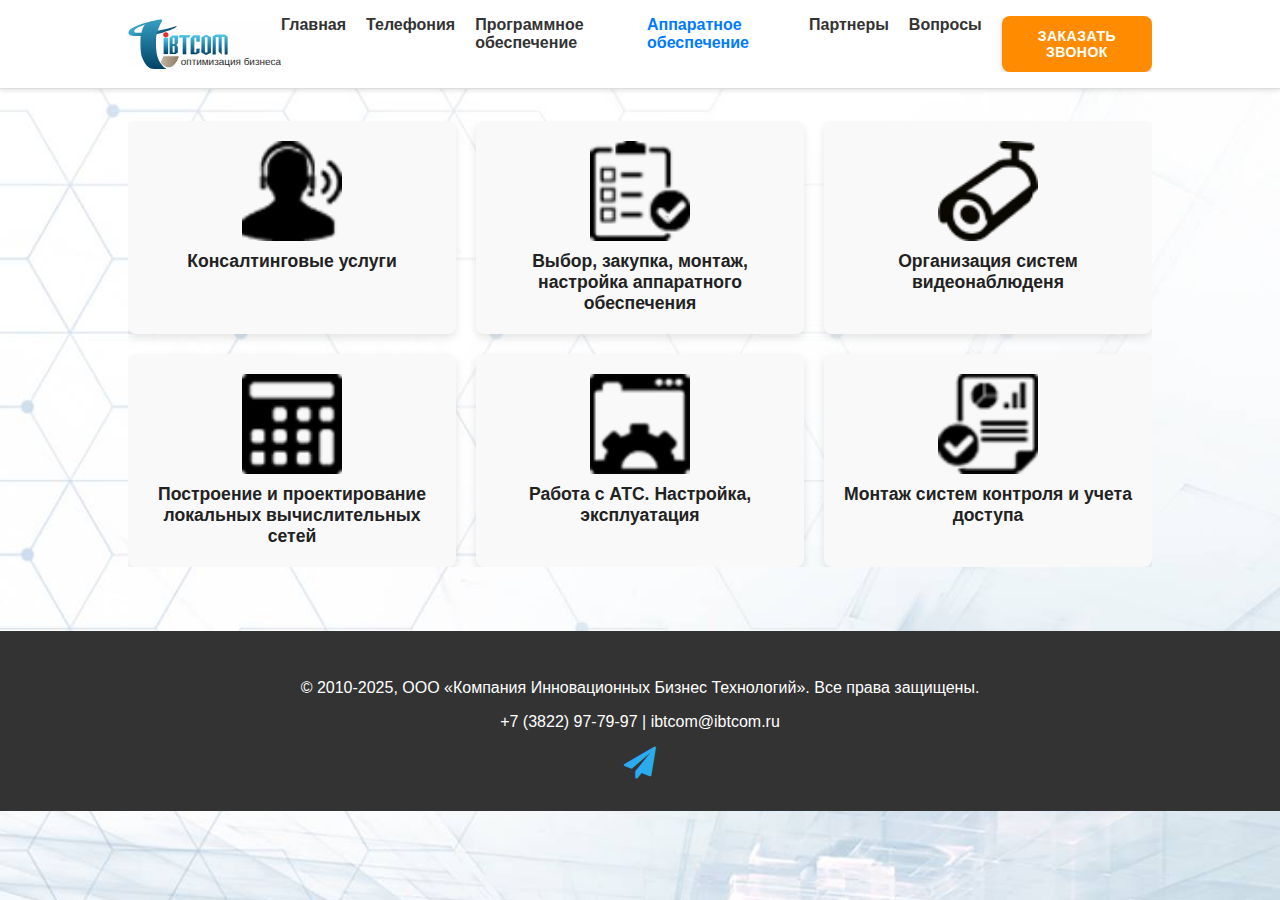
<file: hardware.html>
<!DOCTYPE html>
<html lang="ru">
<head>
    <meta charset="UTF-8">
    <meta name="viewport" content="width=device-width, initial-scale=1.0">
    <title>IBTCOM - Аппаратное обеспечение</title>
    <link rel="stylesheet" href="style.css">
    <link rel="icon" href="https://www.ibtcom.ru/favicon.ico" type="image/x-icon">
    <link rel="stylesheet" href="https://cdnjs.cloudflare.com/ajax/libs/font-awesome/4.7.0/css/font-awesome.min.css">
</head>
<body>
    <header>
        <div class="container">
            <img src="img\logo.svg" alt="IBTCOM Logo" class="logo">
            <nav>
                <div class="menu-toggle">
                    <span></span>
                    <span></span>
                    <span></span>
                </div>
                <ul>
                    <li><a href="index.html">Главная</a></li>
                    <li><a href="telephony.html">Телефония</a></li>
                    <li><a href="software.html">Программное обеспечение</a></li>
                    <li><a href="hardware.html">Аппаратное обеспечение</a></li>
                    <li><a href="partners.html">Партнеры</a></li>
                    <li><a href="qna.html">Вопросы</a></li>
                    <button id="orderCallBtn">Заказать звонок</button> <!-- Кнопка для заказа звонка -->
                </ul>

            </nav>
        </div>
    </header>

    <main>
    <section class="container">
        
        <div class="card-container">
            <div class="card">
                <img src="img\a1.png" alt="Консалтинговые услуги">
                <h3>Консалтинговые услуги</h3>
            </div>
            <div class="card">
                <img src="img\a2.png" alt="Выбор, закупка, монтаж, настройка аппаратного обеспечения">
                <h3>Выбор, закупка, монтаж, настройка аппаратного обеспечения</h3>
            </div>
            <div class="card">
                <img src="img\a3.png" alt="Организация систем видеонаблюденя">
                <h3>Организация систем видеонаблюденя</h3>
            </div>
            <div class="card">
                <img src="img\a4.png" alt="Построение и проектирование локальных вычислительных сетей">
                <h3>Построение и проектирование локальных вычислительных сетей</h3>
            </div>
            <div class="card">
                <img src="img\a5.png" alt="Работа с АТС. Настройка, эксплуатация">
                <h3>Работа с АТС. Настройка, эксплуатация</h3>
            </div>
            <div class="card">
                <img src="img\a6.png" alt="Монтаж систем контроля и учета доступа">
                <h3>Монтаж систем контроля и учета доступа</h3>
            </div>
        </div>

    </section>
    </main>

    <footer>
        <div class="container">
            <p>&copy; 2010-2025, ООО «Компания Инновационных Бизнес Технологий». Все права защищены.</p>
            <p>+7 (3822) 97-79-97 | ibtcom@ibtcom.ru</p>
            <div class="social_ic">
                <div class="social telegram">
                    <a href="https://t.me/ibtcom" target="_blank">
                    <i class="fa fa-paper-plane fa-2x"></i>
                    </a>
                </div>
             </div>
        </div>
    </footer>
    <div id="orderCallModal" class="modal">
        <div class="modal-content">
            <span class="close" id="closeModalBtn">&times;</span>
            <h2>Оставьте заявку</h2>
            <p>И наши менеджеры свяжутся с вами в ближайшее время</p>
            <form id="orderCallForm">
                <label for="name">Имя</label>
                <input type="text" id="name" name="name" required>

                <label for="phone">Телефон</label>
                <input type="tel" id="phone" name="phone" required>

                <label for="email">Email</label>
                <input type="email" id="email" name="email" required>

                <label>
                    <input type="checkbox" name="consent" required>
                    Я согласен с <a href="privacy-policy.html">Политикой конфиденциальности</a>
                </label>
                <button type="submit">Отправить заявку</button>
            </form>
        </div>
    </div>

    <script src="script.js"></script>

</body>
</html>
</file>
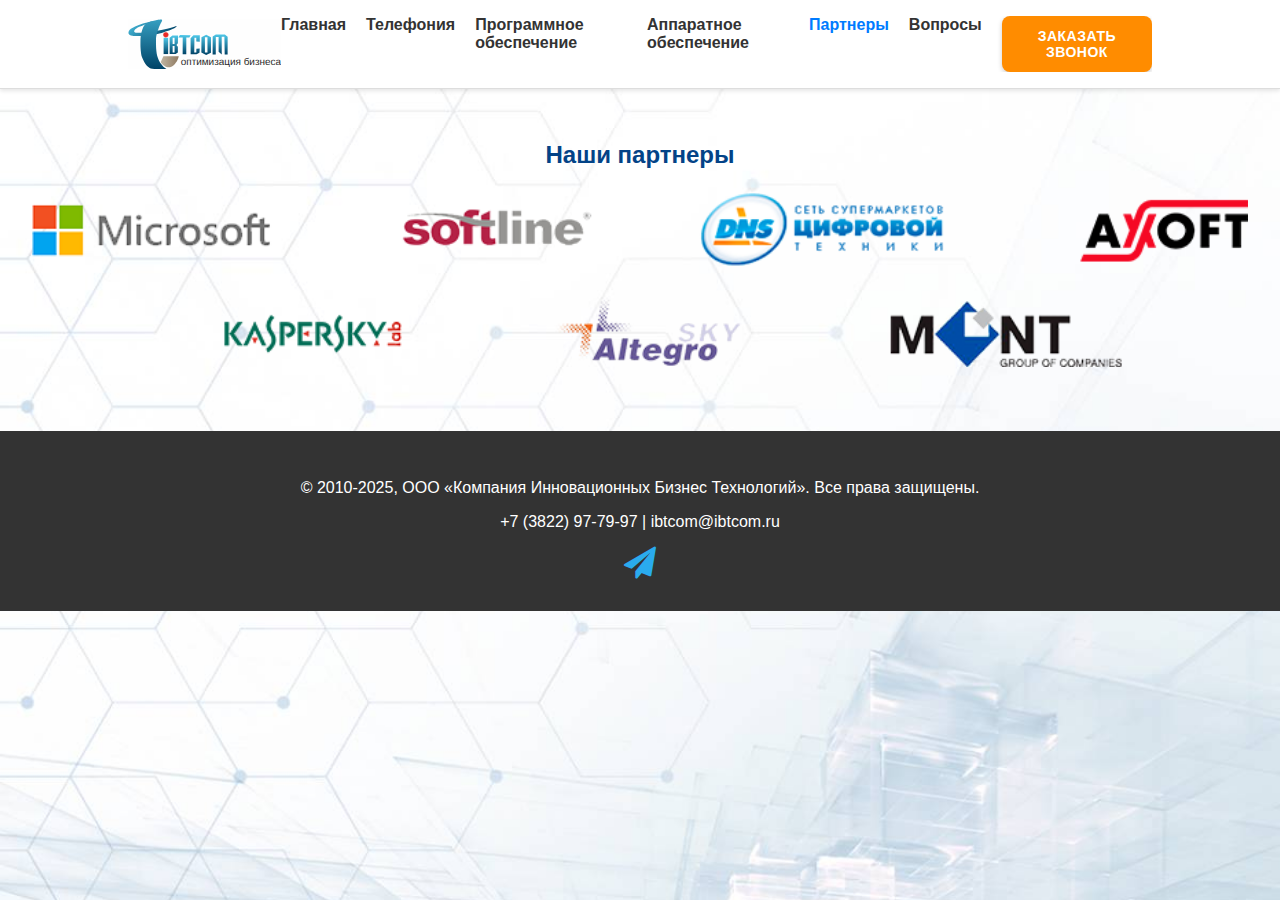
<file: partners.html>
<!--<!DOCTYPE html>
<html lang="ru">
<head>
    <meta charset="UTF-8">
    <meta name="viewport" content="width=device-width, initial-scale=1.0">
    <title>IBTCOM - Партнеры</title>
    <link rel="stylesheet" href="style.css">
    <link rel="icon" href="https://www.ibtcom.ru/favicon.ico" type="image/x-icon">
</head>
<body>
    <header>
        <div class="container">
            <img src="logo.svg" alt="IBTCOM Logo" class="logo">
            <nav>
                <div class="menu-toggle">
                    <span></span>
                    <span></span>
                    <span></span>
                </div>
                <ul>
                    <li><a href="index.html">Главная</a></li>
                    <li><a href="telephony.html">Телефония</a></li>
                    <li><a href="software.html">Программное обеспечение</a></li>
                    <li><a href="hardware.html">Аппаратное обеспечение</a></li>
                    <li><a href="partners.html">Партнеры</a></li>
                    <li><a href="qna.html">Вопросы</a></li>
                </ul>
            </nav>
        </div>
    </header>

    <main>
        <section class="container">
            <h2>Наши партнеры</h2>
            <img src="partners.png" alt="Наши партнеры">
        </section>
    </main>

    <footer>
        <div class="container">
            <p>&copy; 2010-2025, ООО «Компания Инновационных Бизнес Технологий». Все права защищены.</p>
            <p>+7 (3822) 97-79-97 | ibtcom@ibtcom.ru</p>
        </div>
    </footer>

    <script src="script.js"></script>
</body>
</html>-->
<!DOCTYPE html>
<html lang="ru">
<head>
    <meta charset="UTF-8">
    <meta name="viewport" content="width=device-width, initial-scale=1.0">
    <title>IBTCOM - Партнеры</title>
    <link rel="stylesheet" href="style.css">
    <link rel="icon" href="https://www.ibtcom.ru/favicon.ico" type="image/x-icon">
    <link rel="stylesheet" href="https://cdnjs.cloudflare.com/ajax/libs/font-awesome/4.7.0/css/font-awesome.min.css">
    
</head>
<body>
    <header>
        <div class="container">
            <img src="img\logo.svg" alt="IBTCOM Logo" class="logo">
            <nav>
                <div class="menu-toggle">
                    <span></span>
                    <span></span>
                    <span></span>
                </div>
                <ul>
                    <li><a href="index.html">Главная</a></li>
                    <li><a href="telephony.html">Телефония</a></li>
                    <li><a href="software.html">Программное обеспечение</a></li>
                    <li><a href="hardware.html">Аппаратное обеспечение</a></li>
                    <li><a href="partners.html">Партнеры</a></li>
                    <li><a href="qna.html">Вопросы</a></li>
                    <button id="orderCallBtn">Заказать звонок</button> <!-- Кнопка для заказа звонка -->
                </ul>
                
            </nav>
        </div>
    </header>

    <main>
        <section class="container-partners">
            <h2>Наши партнеры</h2>
            <img src="img\partners.png" alt="Наши партнеры">
        </section>
    </main>

    <footer>
        <div class="container">
            <p>&copy; 2010-2025, ООО «Компания Инновационных Бизнес Технологий». Все права защищены.</p>
            <p>+7 (3822) 97-79-97 | ibtcom@ibtcom.ru</p>
            <div class="social_ic">
                <div class="social telegram">
                    <a href="https://t.me/ibtcom" target="_blank">
                    <i class="fa fa-paper-plane fa-2x"></i>
                    </a>
                </div>
             </div>
        </div>
    </footer>

    <!-- Модальное окно для формы заявки -->
    <div id="orderCallModal" class="modal">
        <div class="modal-content">
            <span class="close" id="closeModalBtn">&times;</span>
            <h2>Оставьте заявку</h2>
            <p>И наши менеджеры свяжутся с вами в ближайшее время</p>
            <form id="orderCallForm">
                <label for="name">Имя</label>
                <input type="text" id="name" name="name" required>

                <label for="phone">Телефон</label>
                <input type="tel" id="phone" name="phone" required>

                <label for="email">Email</label>
                <input type="email" id="email" name="email" required>

                <label>
                    <input type="checkbox" name="consent" required>
                    Я согласен с <a href="privacy-policy.html">Политикой конфиденциальности</a>
                </label>
                <button type="submit">Отправить заявку</button>
            </form>
        </div>
    </div>

    <script src="script.js"></script>
  

</body>
</html>
</file>
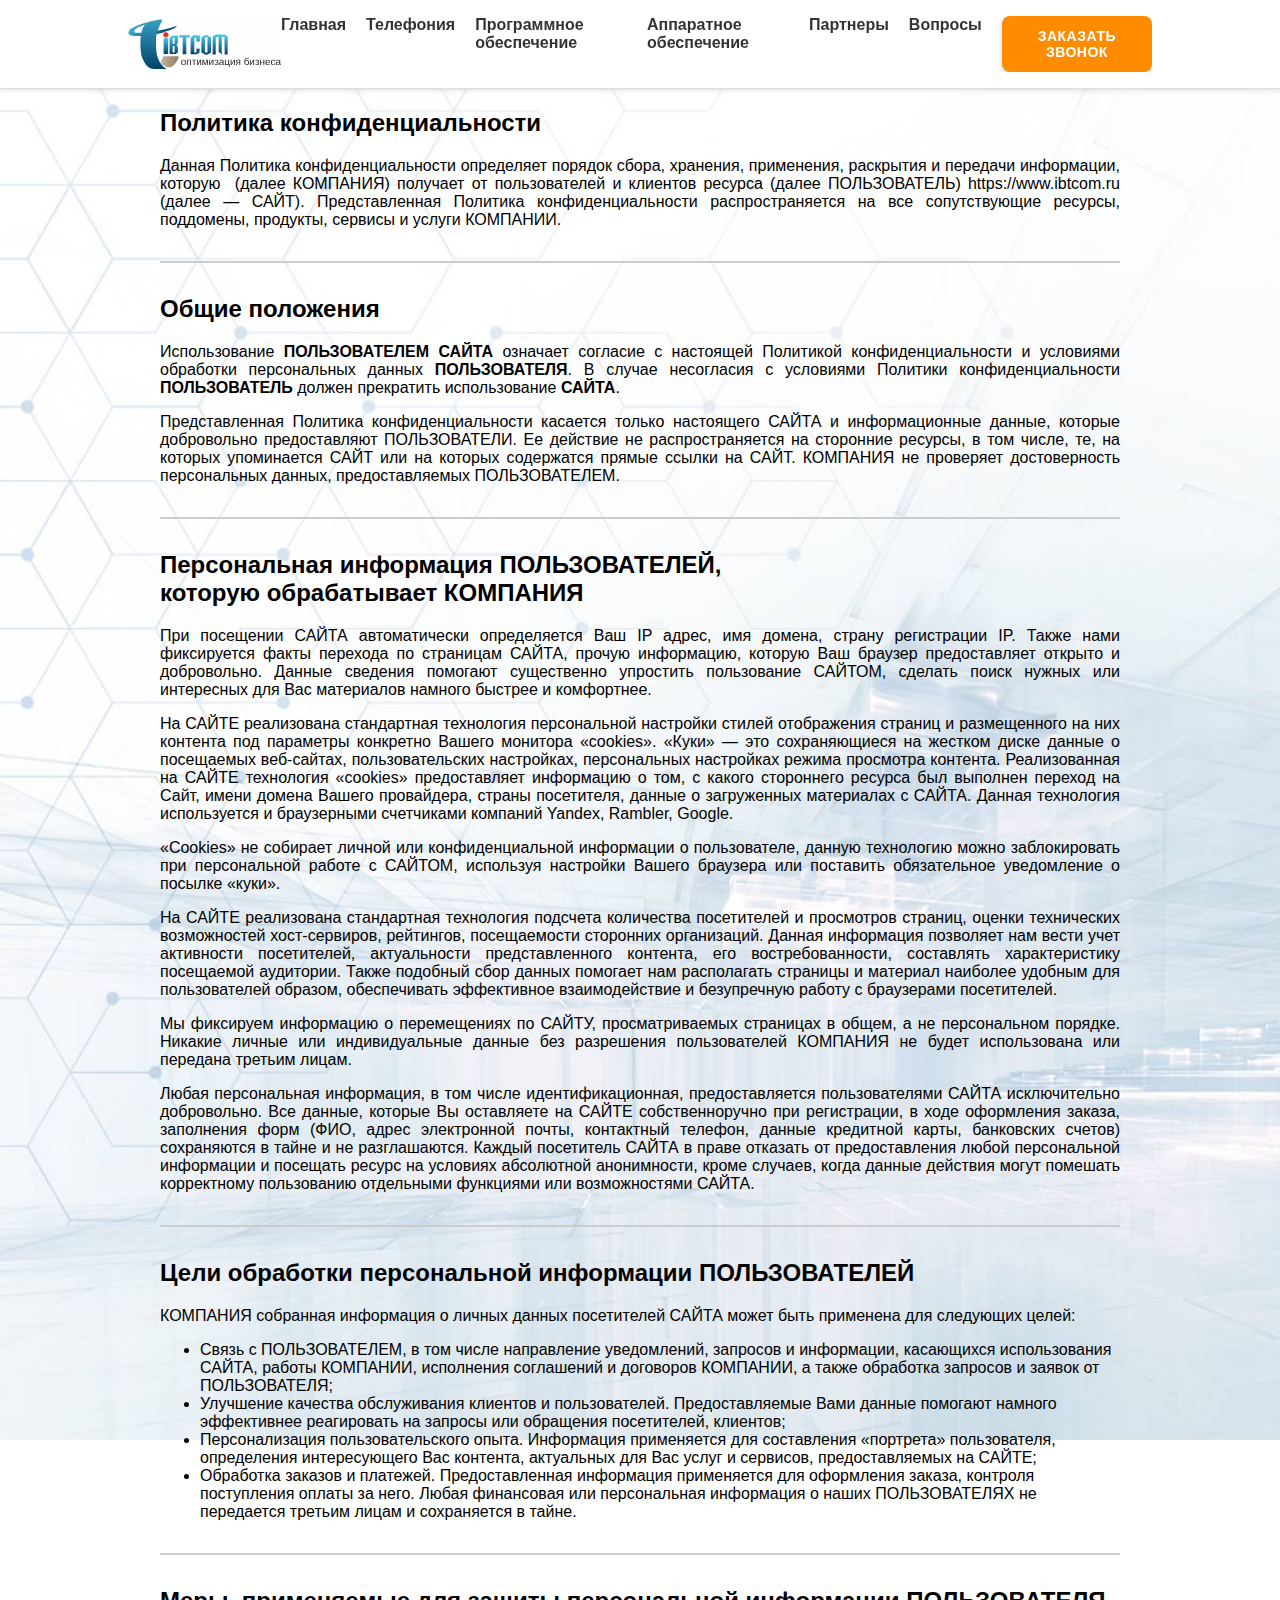
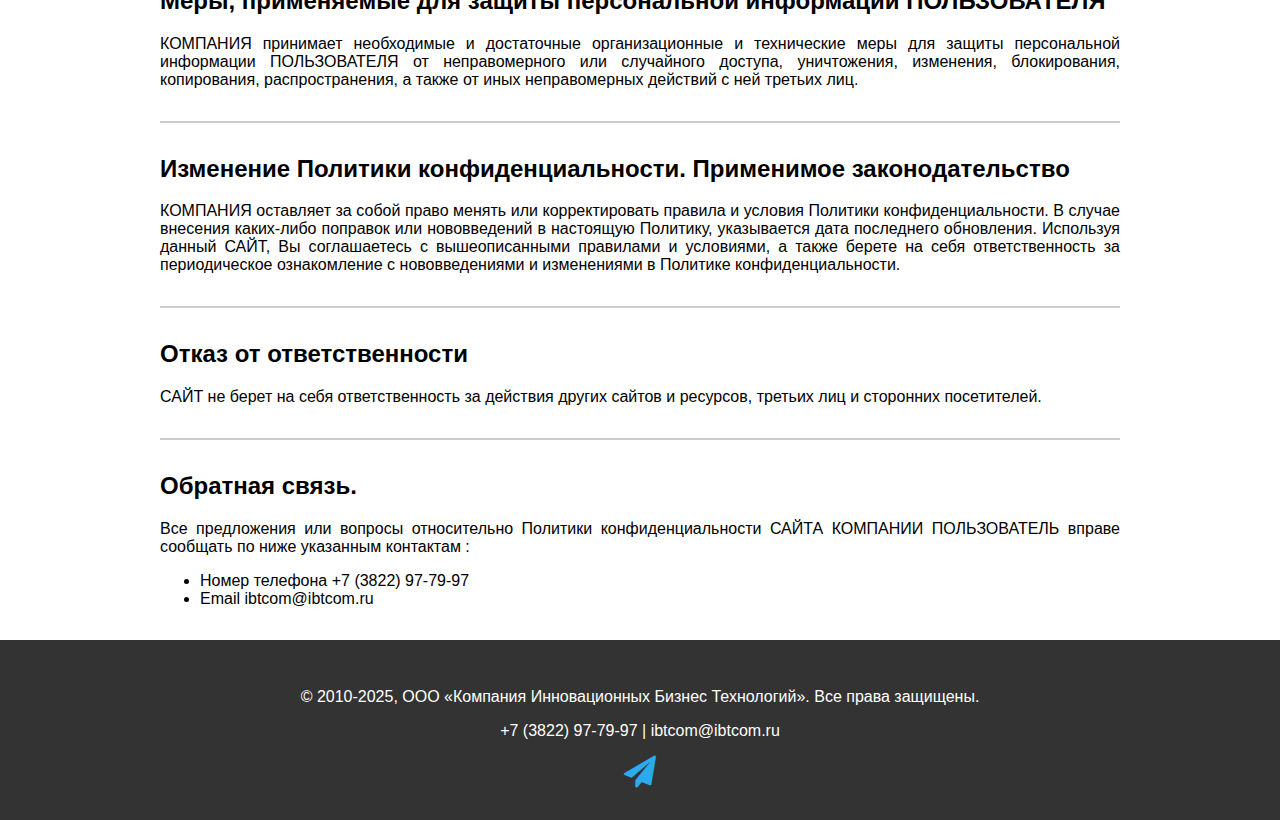
<file: privacy-policy.html>
<!---->
<!DOCTYPE html>
<html lang="ru">
<head>
    <meta charset="UTF-8">
    <meta name="viewport" content="width=device-width, initial-scale=1.0">
    <title>IBTCOM - Партнеры</title>
    <link rel="stylesheet" href="style.css">
    <link rel="icon" href="https://www.ibtcom.ru/favicon.ico" type="image/x-icon">
    <link rel="stylesheet" href="https://cdnjs.cloudflare.com/ajax/libs/font-awesome/4.7.0/css/font-awesome.min.css">
    
</head>
<body>
    <header>
        <div class="container">
            <img src="img\logo.svg" alt="IBTCOM Logo" class="logo">
            <nav>
                <div class="menu-toggle">
                    <span></span>
                    <span></span>
                    <span></span>
                </div>
                <ul>
                    <li><a href="index.html">Главная</a></li>
                    <li><a href="telephony.html">Телефония</a></li>
                    <li><a href="software.html">Программное обеспечение</a></li>
                    <li><a href="hardware.html">Аппаратное обеспечение</a></li>
                    <li><a href="partners.html">Партнеры</a></li>
                    <li><a href="qna.html">Вопросы</a></li>
                    <button id="orderCallBtn">Заказать звонок</button> <!-- Кнопка для заказа звонка -->
                </ul>
                
            </nav>
        </div>
    </header>

    <div class="content-container">

        <h2 class="wp-block-heading" id="text-2">Политика конфиденциальности</h2>
        <p id="text-1">Данная Политика конфиденциальности определяет порядок сбора, хранения, применения, раскрытия и передачи информации, которую&nbsp; (далее КОМПАНИЯ) получает от пользователей и клиентов ресурса (далее ПОЛЬЗОВАТЕЛЬ) https://www.ibtcom.ru (далее — САЙТ). Представленная Политика конфиденциальности распространяется на все сопутствующие ресурсы, поддомены, продукты, сервисы и услуги КОМПАНИИ.</p>
        <hr class="wp-block-separator"/>

        <h2 class="wp-block-heading" id="text-2">Общие положения</h2>
        <p id="text-1">Использование <strong>ПОЛЬЗОВАТЕЛЕМ САЙТА</strong> означает согласие с настоящей Политикой конфиденциальности и условиями обработки персональных данных <strong>ПОЛЬЗОВАТЕЛЯ</strong>. В случае несогласия с условиями Политики конфиденциальности <strong>ПОЛЬЗОВАТЕЛЬ</strong> должен прекратить использование <strong>САЙТА</strong>.</p>
        <p id="text-1">Представленная Политика конфиденциальности касается только настоящего САЙТА и информационные данные, которые добровольно предоставляют ПОЛЬЗОВАТЕЛИ. Ее действие не распространяется на сторонние ресурсы, в том числе, те, на которых упоминается САЙТ или на которых содержатся прямые ссылки на САЙТ. КОМПАНИЯ не проверяет достоверность персональных данных, предоставляемых ПОЛЬЗОВАТЕЛЕМ.</p>
        <hr class="wp-block-separator"/>

        <h2 class="wp-block-heading" id="text-2">Персональная информация ПОЛЬЗОВАТЕЛЕЙ,<br> которую обрабатывает КОМПАНИЯ</h2>
        <p id="text-1">При посещении САЙТА автоматически определяется Ваш IP адрес, имя домена, страну регистрации IP. Также нами фиксируется факты перехода по страницам САЙТА, прочую информацию, которую Ваш браузер предоставляет открыто и добровольно. Данные сведения помогают существенно упростить пользование САЙТОМ, сделать поиск нужных или интересных для Вас материалов намного быстрее и комфортнее.</p>
        <p id="text-1">На САЙТЕ реализована стандартная технология персональной настройки стилей отображения страниц и размещенного на них контента под параметры конкретно Вашего монитора «cookies». «Куки» — это сохраняющиеся на жестком диске данные о посещаемых веб-сайтах, пользовательских настройках, персональных настройках режима просмотра контента. Реализованная на САЙТЕ технология «cookies» предоставляет информацию о том, с какого стороннего ресурса был выполнен переход на Сайт, имени домена Вашего провайдера, страны посетителя, данные о загруженных материалах с САЙТА. Данная технология используется и браузерными счетчиками компаний Yandex, Rambler, Google.</p>
        <p id="text-1">«Сookies» не собирает личной или конфиденциальной информации о пользователе, данную технологию можно заблокировать при персональной работе с САЙТОМ, используя настройки Вашего браузера или поставить обязательное уведомление о посылке «куки».</p>
        <p id="text-1">На САЙТЕ реализована стандартная технология подсчета количества посетителей и просмотров страниц, оценки технических возможностей хост-сервиров, рейтингов, посещаемости сторонних организаций. Данная информация позволяет нам вести учет активности посетителей, актуальности представленного контента, его востребованности, составлять характеристику посещаемой аудитории. Также подобный сбор данных помогает нам располагать страницы и материал наиболее удобным для пользователей образом, обеспечивать эффективное взаимодействие и безупречную работу с браузерами посетителей.</p>
        <p id="text-1">Мы фиксируем информацию о перемещениях по САЙТУ, просматриваемых страницах в общем, а не персональном порядке. Никакие личные или индивидуальные данные без разрешения пользователей КОМПАНИЯ не будет использована или передана третьим лицам.</p>
        <p id="text-1">Любая персональная информация, в том числе идентификационная, предоставляется пользователями САЙТА исключительно добровольно. Все данные, которые Вы оставляете на САЙТЕ собственноручно при регистрации, в ходе оформления заказа, заполнения форм (ФИО, адрес электронной почты, контактный телефон, данные кредитной карты, банковских счетов) сохраняются в тайне и не разглашаются. Каждый посетитель САЙТА в праве отказать от предоставления любой персональной информации и посещать ресурс на условиях абсолютной анонимности, кроме случаев, когда данные действия могут помешать корректному пользованию отдельными функциями или возможностями САЙТА.</p>
        <hr class="wp-block-separator"/>

        <h2 class="wp-block-heading" id="text-2">Цели обработки персональной информации ПОЛЬЗОВАТЕЛЕЙ</h2>
        <p id="text-1">КОМПАНИЯ собранная информация о личных данных посетителей САЙТА может быть применена для следующих целей:</p>
        <ul class="list"><li>Связь с ПОЛЬЗОВАТЕЛЕМ, в том числе направление уведомлений, запросов и информации, касающихся использования САЙТА, работы КОМПАНИИ, исполнения соглашений и договоров КОМПАНИИ, а также обработка запросов и заявок от ПОЛЬЗОВАТЕЛЯ;</li><li>Улучшение качества обслуживания клиентов и пользователей. Предоставляемые Вами данные помогают намного эффективнее реагировать на запросы или обращения посетителей, клиентов;</li><li>Персонализация пользовательского опыта. Информация применяется для составления «портрета» пользователя, определения интересующего Вас контента, актуальных для Вас услуг и сервисов, предоставляемых на САЙТЕ;</li><li>Обработка заказов и платежей. Предоставленная информация применяется для оформления заказа, контроля поступления оплаты за него. Любая финансовая или персональная информация о наших ПОЛЬЗОВАТЕЛЯХ не передается третьим лицам и сохраняется в тайне.</li></ul>
        <hr class="wp-block-separator"/>

        <h2 class="wp-block-heading" id="text-2">Меры, применяемые для защиты персональной информации ПОЛЬЗОВАТЕЛЯ</h2>
        <p id="text-1">КОМПАНИЯ принимает необходимые и достаточные организационные и технические меры для защиты персональной информации ПОЛЬЗОВАТЕЛЯ от неправомерного или случайного доступа, уничтожения, изменения, блокирования, копирования, распространения, а также от иных неправомерных действий с ней третьих лиц.</p>
        <hr class="wp-block-separator"/>

        <h2 class="wp-block-heading" id="text-2">Изменение Политики конфиденциальности. Применимое законодательство</h2>
        <p id="text-1">КОМПАНИЯ оставляет за собой право менять или корректировать правила и условия Политики конфиденциальности. В случае внесения каких-либо поправок или нововведений в настоящую Политику, указывается дата последнего обновления. Используя данный САЙТ, Вы соглашаетесь с вышеописанными правилами и условиями, а также берете на себя ответственность за периодическое ознакомление с нововведениями и изменениями в Политике конфиденциальности.</p>
        <hr class="wp-block-separator"/>

        <h2 class="wp-block-heading" id="text-2">Отказ от ответственности</h2>
        <p id="text-1">САЙТ не берет на себя ответственность за действия других сайтов и ресурсов, третьих лиц и сторонних посетителей.</p>
        <hr class="wp-block-separator"/>

        <h2 class="wp-block-heading" id="text-2">Обратная связь.</h2>
        <p id="text-1">Все предложения или вопросы относительно Политики конфиденциальности САЙТА КОМПАНИИ ПОЛЬЗОВАТЕЛЬ вправе сообщать по ниже указанным контактам :</p>
        <ul class="list wp-block-list"><li>Номер телефона +7 (3822) 97-79-97</li><li>Email ibtcom@ibtcom.ru</li></ul>
    </div>






    <footer>
        <div class="container">
            <p>&copy; 2010-2025, ООО «Компания Инновационных Бизнес Технологий». Все права защищены.</p>
            <p>+7 (3822) 97-79-97 | ibtcom@ibtcom.ru</p>
            <div class="social_ic">
                <div class="social telegram">
                    <a href="https://t.me/ibtcom" target="_blank">
                    <i class="fa fa-paper-plane fa-2x"></i>
                    </a>
                </div>
             </div>
        </div>
    </footer>

    <!-- Модальное окно для формы заявки -->
    <div id="orderCallModal" class="modal">
        <div class="modal-content">
            <span class="close" id="closeModalBtn">&times;</span>
            <h2>Оставьте заявку</h2>
            <p>И наши менеджеры свяжутся с вами в ближайшее время</p>
            <form id="orderCallForm">
                <label for="name">Имя</label>
                <input type="text" id="name" name="name" required>

                <label for="phone">Телефон</label>
                <input type="tel" id="phone" name="phone" required>

                <label for="email">Email</label>
                <input type="email" id="email" name="email" required>

                <label>
                    <input type="checkbox" name="consent" required>
                    Я согласен с <a href="privacy-policy.html">Политикой конфиденциальности</a>
                </label>
                <button type="submit">Отправить заявку</button>
            </form>
        </div>
    </div>

    <script src="script.js"></script>
  

</body>
</html>
</file>
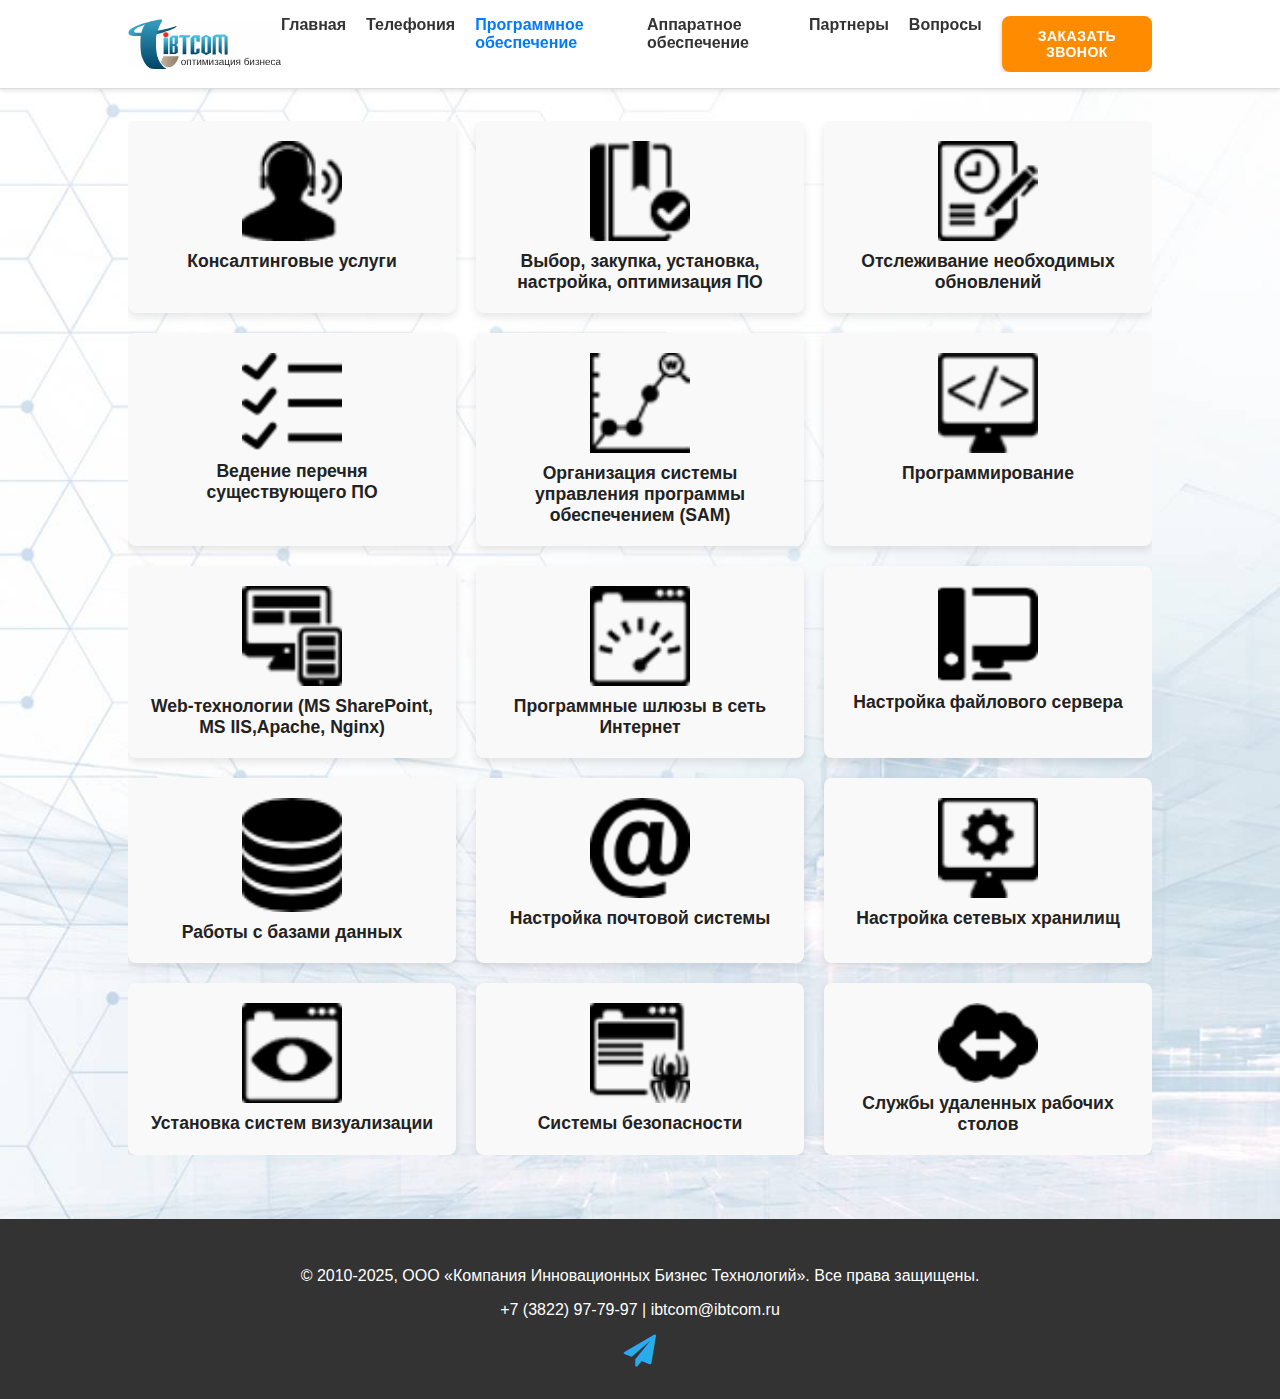
<file: software.html>
<!DOCTYPE html>
<html lang="ru">
<head>
    <meta charset="UTF-8">
    <meta name="viewport" content="width=device-width, initial-scale=1.0">
    <title>IBTCOM - Программное обеспечение</title>
    <link rel="stylesheet" href="style.css">
    <link rel="icon" href="https://www.ibtcom.ru/favicon.ico" type="image/x-icon">
    <link rel="stylesheet" href="https://cdnjs.cloudflare.com/ajax/libs/font-awesome/4.7.0/css/font-awesome.min.css">
</head>
<body>
    <header>
        <div class="container">
            <img src="img\logo.svg" alt="IBTCOM Logo" class="logo">
            <nav>
                <div class="menu-toggle">
                    <span></span>
                    <span></span>
                    <span></span>
                </div>
                <ul>
                    <li><a href="index.html">Главная</a></li>
                    <li><a href="telephony.html">Телефония</a></li>
                    <li><a href="software.html">Программное обеспечение</a></li>
                    <li><a href="hardware.html">Аппаратное обеспечение</a></li>
                    <li><a href="partners.html">Партнеры</a></li>
                    <li><a href="qna.html">Вопросы</a></li>
                    <button id="orderCallBtn">Заказать звонок</button> <!-- Кнопка для заказа звонка -->
                </ul>
            </nav>
        </div>
    </header>

    <main>
        <section class="container">
            
            <div class="card-container">
                <div class="card">
                    <img src="img\p1.png" alt="Консалтинговые услуги">
                    <h3>Консалтинговые услуги</h3>
                </div>
                <div class="card">
                    <img src="img\p2.png" alt="Консалтинговые услуги">
                    <h3>Выбор, закупка, установка, настройка, оптимизация ПО</h3>
                </div>
                <div class="card">
                    <img src="img\p3.png" alt="Консалтинговые услуги">
                    <h3>Отслеживание необходимых обновлений</h3>
                </div>
                <div class="card">
                    <img src="img\p4.png" alt="Консалтинговые услуги">
                    <h3>Ведение перечня существующего ПО</h3>
                </div>
                <div class="card">
                    <img src="img\p5.png" alt="Консалтинговые услуги">
                    <h3>Организация системы управления программы обеспечением (SAM)</h3>
                </div>
                <div class="card">
                    <img src="img\p6.png" alt="Консалтинговые услуги">
                    <h3>Программирование</h3>
                </div>
                 <div class="card">
                    <img src="img\p7.png" alt="Консалтинговые услуги">
                    <h3>Web-технологии (MS SharePoint, MS IIS,Apache, Nginx)</h3>
                </div>
                 <div class="card">
                    <img src="img\p8.png" alt="Консалтинговые услуги">
                    <h3>Программные шлюзы в сеть Интернет</h3>
                </div>
                 <div class="card">
                    <img src="img\p9.png" alt="Консалтинговые услуги">
                    <h3>Настройка файлового сервера</h3>
                </div>
                 <div class="card">
                    <img src="img\p10.png" alt="Консалтинговые услуги">
                    <h3>Работы с базами данных</h3>
                </div>
                 <div class="card">
                    <img src="img\p11.png" alt="Консалтинговые услуги">
                    <h3>Настройка почтовой системы</h3>
                </div>
                 <div class="card">
                    <img src="img\p12.png" alt="Консалтинговые услуги">
                    <h3>Настройка сетевых хранилищ</h3>
                </div>
                 <div class="card">
                    <img src="img\p13.png" alt="Консалтинговые услуги">
                    <h3>Установка систем визуализации</h3>
                </div>
                 <div class="card">
                    <img src="img\p14.png" alt="Консалтинговые услуги">
                    <h3>Системы безопасности</h3>
                </div>
                 <div class="card">
                    <img src="img\p15.png" alt="Консалтинговые услуги">
                    <h3>Службы удаленных рабочих столов</h3>
                </div>
            </div>
        </section>
    </main>
    

    <footer>
        <div class="container">
            <p>&copy; 2010-2025, ООО «Компания Инновационных Бизнес Технологий». Все права защищены.</p>
            <p>+7 (3822) 97-79-97 | ibtcom@ibtcom.ru</p>
            <div class="social_ic">
                <div class="social telegram">
                    <a href="//t.me/ibtcom" target="_blank">
                    <i class="fa fa-paper-plane fa-2x"></i>
                    </a>
                </div>
             </div>
        </div>
    </footer>

    <script src="script.js"></script>
    <div id="orderCallModal" class="modal">
        <div class="modal-content">
            <span class="close" id="closeModalBtn">&times;</span>
            <h2>Оставьте заявку</h2>
            <p>И наши менеджеры свяжутся с вами в ближайшее время</p>
            <form id="orderCallForm">
                <label for="name">Имя</label>
                <input type="text" id="name" name="name" required>

                <label for="phone">Телефон</label>
                <input type="tel" id="phone" name="phone" required>

                <label for="email">Email</label>
                <input type="email" id="email" name="email" required>

                <label>
                    <input type="checkbox" name="consent" required>
                    Я согласен с <a href="privacy-policy.html">Политикой конфиденциальности</a>
                </label>
                <button type="submit">Отправить заявку</button>
            </form>
        </div>
    </div>
</body>
</html>
</file>
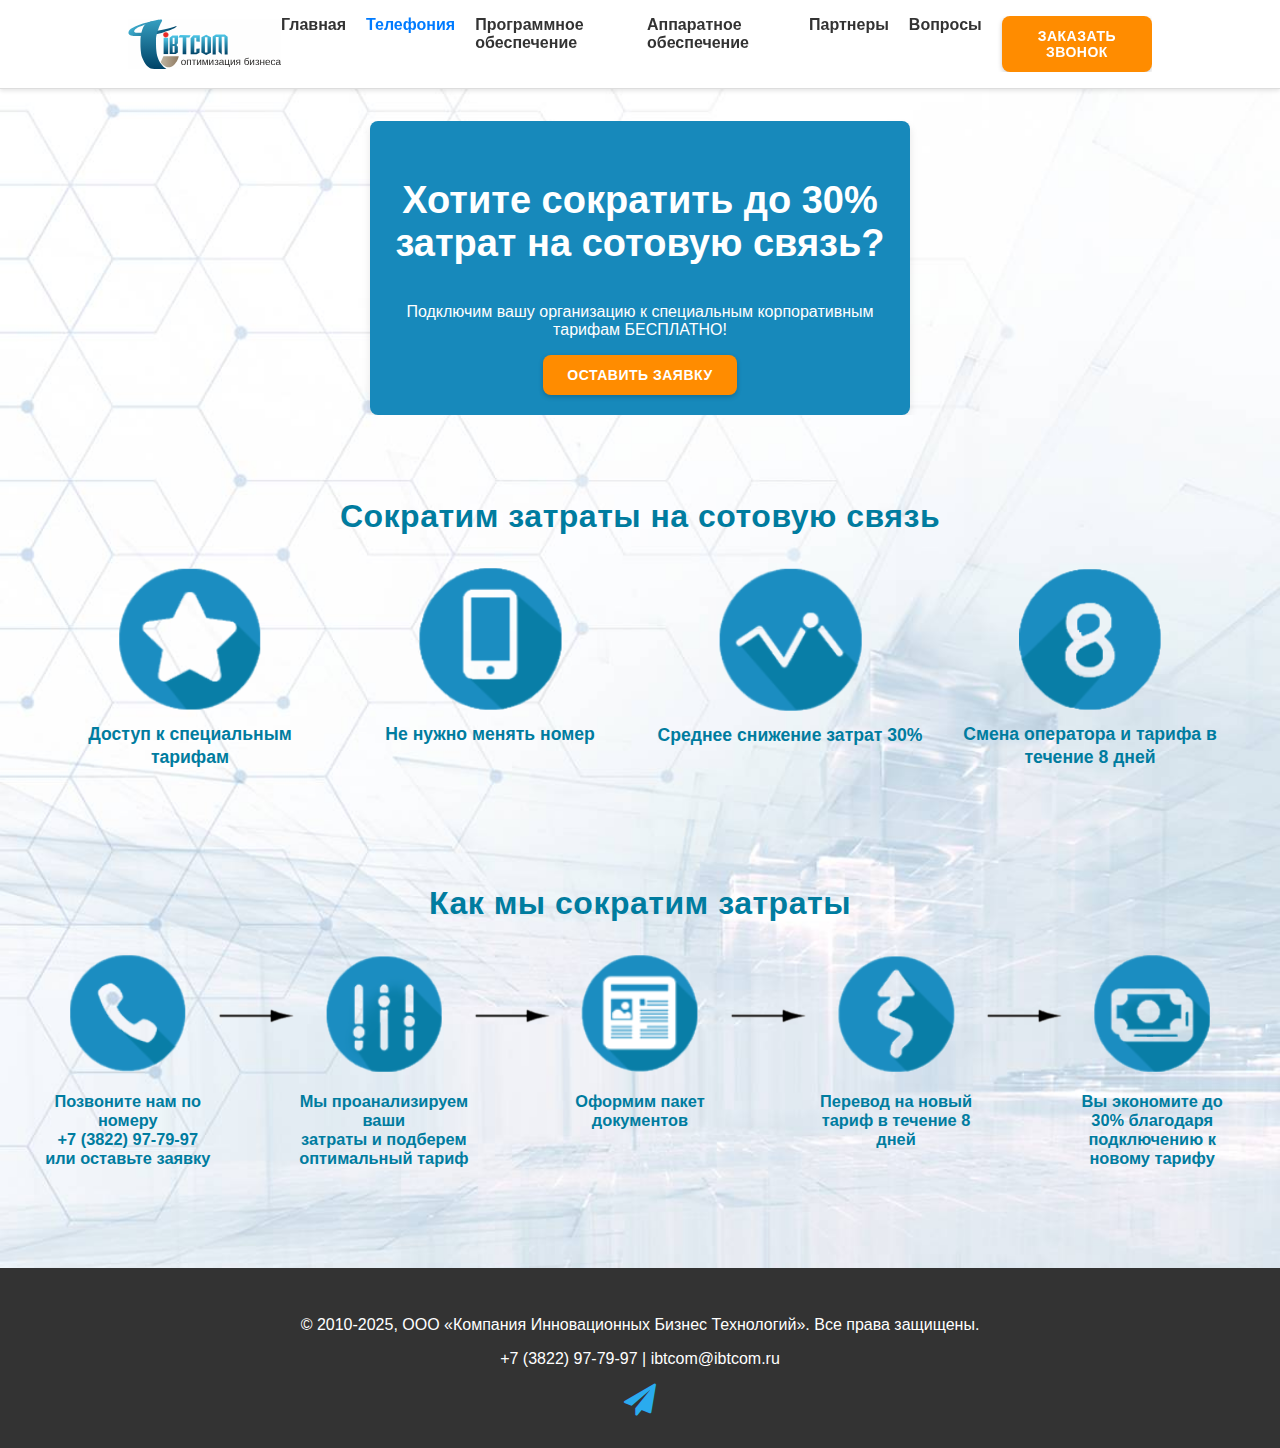
<file: telephony.html>
<!DOCTYPE html>
<html lang="ru">
<head>
    <meta charset="UTF-8">
    <meta name="viewport" content="width=device-width, initial-scale=1.0">
    <title>IBTCOM - Телефония</title>
    <link rel="stylesheet" href="style.css">
    <link rel="icon" href="https://www.ibtcom.ru/favicon.ico" type="image/x-icon">
    <link rel="stylesheet" href="https://cdnjs.cloudflare.com/ajax/libs/font-awesome/4.7.0/css/font-awesome.min.css">
</head>
<body>
    <header>
        <div class="container">
            <img src="img\logo.svg" alt="IBTCOM Logo" class="logo">
            <nav>
                <div class="menu-toggle">
                    <span></span>
                    <span></span>
                    <span></span>
                </div>
                <ul>
                    <li><a href="index.html">Главная</a></li>
                    <li><a href="telephony.html">Телефония</a></li>
                    <li><a href="software.html">Программное обеспечение</a></li>
                    <li><a href="hardware.html">Аппаратное обеспечение</a></li>
                    <li><a href="partners.html">Партнеры</a></li>
                    <li><a href="qna.html">Вопросы</a></li>
                    <button id="orderCallBtn">Заказать звонок</button>
                </ul>
            </nav>
        </div>
    </header>

    <main>
        <section class="container">
            
            <div class="card-container" id="telephony-container">
                <div class="telephony-card">
                    <h3>Хотите сократить до 30% затрат на сотовую связь?</h3>
                    <p>Подключим вашу организацию к специальным корпоративным тарифам БЕСПЛАТНО!</p>
                    <button class="orderCallButton">Оставить заявку</button> <!-- Кнопка для заказа звонка -->
                </div>
            </div>
        </section>
    </main>


    <section class="ibtcom-section">
            <h2>Сократим затраты на сотовую связь</h2>
            <div class="icons">
                <div class="icon-card">
                    <img src="img\s1.png" alt="Описание 1" />
                    <h3>Доступ к специальным тарифам</h3>
                </div>
                <div class="icon-card">
                    <img src="img\s2.png" alt="Описание 2" />
                    <h3>Не нужно менять номер</h3>
                </div>
                <div class="icon-card">
                    <img src="img\s3.png" alt="Описание 3" />
                    <h3>Среднее снижение затрат 30%</h3>
                </div>
                <div class="icon-card">
                    <img src="img\s4.png" alt="Описание 4" />
                    <h3>Смена оператора и тарифа в течение 8 дней</h3>
                </div>
            </div>
    </section>
    <section class="ibtcom-section" id="telephony-section">
            <h2>Как мы сократим затраты</h2>
            <div class="icons-t">
                <div class="icon-card-t" id="icon-card-t">
                    <img src="img\t1.png" alt="Описание 1" />
                    <h3>Позвоните нам по номеру </br>+7 (3822) 97-79-97 или оставьте заявку</h3>
                    
                </div>
                <div class="arrow"><img src="img\arrow.png" alt="стрелка" /></div>
                <div class="icon-card-t">
                    <img src="img\t2.png" alt="Описание 2" />
                    <h3>Мы проанализируем ваши </br> затраты и подберем оптимальный тариф</h3>
                </div>
                <div class="arrow"><img src="img\arrow.png" alt="стрелка" /></div>
                <div class="icon-card-t">
                    <img src="img\t3.png" alt="Описание 3" />
                    <h3>Оформим пакет документов</h3>
                </div>
                <div class="arrow"><img src="img\arrow.png" alt="стрелка" /></div>
                <div class="icon-card-t">
                    <img src="img\t4.png" alt="Описание 4" />
                    <h3>Перевод на новый тариф в течение 8 дней</h3>
                </div>
                <div class="arrow"><img src="img\arrow.png" alt="стрелка" /></div>
                <div class="icon-card-t">
                    <img src="img\t5.png" alt="Описание 4" />
                    <h3>Вы экономите до 30% благодаря подключению к новому тарифу</h3>
                </div>
            </div>
    </section>


    <footer>
        <div class="container">
            <p>&copy; 2010-2025, ООО «Компания Инновационных Бизнес Технологий». Все права защищены.</p>
            <p>+7 (3822) 97-79-97 | ibtcom@ibtcom.ru</p>
            <div class="social_ic">
                <div class="social telegram">
                    <a href="https://t.me/ibtcom" target="_blank">
                    <i class="fa fa-paper-plane fa-2x"></i>
                    </a>
                </div>
             </div>
        </div>
    </footer>

    <script src="script.js"></script>
    <div id="orderCallModal" class="modal">
        <div class="modal-content">
            <span class="close" id="closeModalBtn">&times;</span>
            <h2>Оставьте заявку</h2>
            <p>И наши менеджеры свяжутся с вами в ближайшее время</p>
            <form id="orderCallForm">
                <label for="name">Имя</label>
                <input type="text" id="name" name="name" required>

                <label for="phone">Телефон</label>
                <input type="tel" id="phone" name="phone" required>

                <label for="email">Email</label>
                <input type="email" id="email" name="email" required>

                <label>
                    <input type="checkbox" name="consent" required>
                    Я согласен с <a href="privacy-policy.html">Политикой конфиденциальности</a>
                </label>
                <button type="submit">Отправить заявку</button>
            </form>
        </div>
    </div>
    <div id="myModal3" class="reveal-modal" style="top: 350px;">
            <div class="modal-content">
                <span class="close" id="closeModalBtn">&times;</span>
	            <p>Спасибо<br> за Вашу заявку!</p>
	                Мы скоро свяжемся с Вами!
            </div>
	        <a class="close-reveal-modal"><img src="img/close.png"/></a>
    </div>



    



    
</body>
</html>
</file>
<file: style.css>
/* General Styles */
body {
    font-family: 'Segoe UI', Tahoma, Geneva, Verdana, sans-serif;
    margin: 0;
    padding: 0;
    box-sizing: border-box;
    background-repeat: no-repeat;
    background-image: url("img/bg.jpg");
    color: #333;
    background-size: 200%;
}
#body-pp {
    background-image: none;
}

.container {
    width: 80%;
    margin: auto;
    overflow: hidden;
}

/* Header & Navigation */
header {
    background: #fff;
    color: #333;
    padding: 1rem 0;
    border-bottom: 1px solid #ddd;
    position: sticky;
    top: 0;
    z-index: 1000;
    box-shadow: 0 2px 4px rgba(0,0,0,0.1);
}

header .container {
    display: flex;
    justify-content: space-between;
    align-items: center;
}

header .logo {
    height: 50px;
}

nav ul {
    list-style: none;
    margin: 0;
    padding: 0;
    display: flex;
}

nav ul li {
    margin-right: 20px;
}

nav ul li a {
    text-decoration: none;
    color: #333;
    font-weight: bold;
    transition: color 0.3s ease;
}

nav ul li a:hover, nav ul li a.active {
    color: #007bff;
    
}
nav ul li a:hover {
    background-color: #FF6347; /* Более светлый оранжевый при наведении */
    border-radius: 4px;
    
}
header nav ul li:last-child {
    margin-right: 0;        /* Убираем отступ у последнего элемента */
}

/* Hamburger Menu for Mobile */
.menu-toggle {
    display: none;
    flex-direction: column;
    cursor: pointer;
}

.menu-toggle span {
    height: 3px;
    width: 25px;
    background: #333;
    margin-bottom: 4px;
    border-radius: 2px;
}


/* Main Content */
main {
    padding: 2rem 0;
}

h1, h3 {
    color: #0056b3;
    
}
h2 {
    color:#034387;
    text-align: center;
}
.hero {
    background-color:#007C9F;
    color: #fff;
    padding: 4rem 0;
    text-align: center;
    background-repeat: no-repeat;
    background-position: center top;
    background-size: 100%;
    
}

.hero h1 {
    color: #ffffff;
    font-size: 2.3rem;
    margin-bottom: 1rem;
}

.card-container {
    display: flex;
    flex-wrap: wrap;
    gap: 20px;
    justify-content: center;
}

.card-index {
    position: relative;
    width: 289px;
    height: 381px;
    float: left;
    border-radius: 22px;
    overflow: hidden;
    font-size: 16px;
    color: #fff;
    text-transform: uppercase;
    font-weight: 700;
    text-decoration: none; /* Убираем подчеркивание ссылок */
    display: flex;
    flex-direction: column;
    justify-content: center; /* Вертикальное выравнивание контента */
    align-items: center;       /* Горизонтальное выравнивание контента */
    transition: transform 0.3s ease, box-shadow 0.3s ease; /* Добавляем transition для плавности */
}

.card-index:hover {
    transform: translateY(-10px);
    box-shadow: 0 4px 15px rgba(0,0,0,0.2);
}

.card-index img {
    position: absolute;
    top: 0;
    left: 0;
    width: 100%;
    height: 100%;
    object-fit: cover;
    border-radius: 22px;
    z-index: 1;
}

.card-index h3 {
    position: relative;
    z-index: 2;
    
    background-color: #007C9F;
    
    color:#fff;
    text-align: center;
}



/*карточки остальны*/
.card-container {
    display: flex;
    flex-wrap: wrap;
    gap: 20px;
    justify-content: center;
}

.card {
    background-color: #f9f9f9;
    border-radius: 8px;
    box-shadow: 0 4px 8px rgba(0,0,0,0.1);
    padding: 20px;
    flex: 1 1 280px; /* гибкий размер с минимумом 280px */
    max-width: 300px;
    transition: transform 0.3s ease, box-shadow 0.3s ease;
    cursor: default;
}

.card h3 {
    font-size: 1.1em;
    color: #222;
    margin: 0;
    text-align: center;
}

.card:hover {
    transform: translateY(-8px);
    box-shadow: 0 8px 16px rgba(0,0,0,0.2);
}




.ibtcom-section {
    max-width: 1200px;
    margin: 0 auto 40px auto;
    padding: 24px 12px;
}

.ibtcom-section h2 {
    text-align: center;
    color: #007C9F;
    font-size: 2em;
    margin-bottom: 32px;
    letter-spacing: 0.5px;
}

.icons {
    display: flex;
    flex-wrap: wrap;
    gap: 24px;
    justify-content: center; /* Выравнивание по центру */
}

.icon-card {
    flex: 1 1 calc(25% - 24px); /* 4 карточки в ряд с учётом зазора */
    max-width: calc(25% - 24px);
    text-align: center;
    background: transparent; /* Без фона */
    box-shadow: none; /* Без теней */
    border: none; /* Без рамок */
    padding: 0;
    margin: 0;
    display: flex;
    flex-direction: column;
    align-items: center;
}

.icon-card img {
    max-width: 100%;
    height: auto;
    display: block;
    margin-bottom: 12px;
    border-radius: 0; /* Без скруглений */
}

.icon-card h3 {
    font-size: 1.1em;
    color: #007C9F;
    line-height: 1.35;
    margin: 0;
}

@media (max-width: 900px) {
    .icon-card {
        flex: 1 1 calc(50% - 24px); /* 2 в ряд для средних экранов */
        max-width: calc(50% - 24px);
    }
}

@media (max-width: 500px) {
    .icon-card {
        flex: 1 1 100%; /* 1 в ряд на узких экранах */
        max-width: 100%;
    }
}
/* Footer */
footer {
    background: #333;
    color: #fff;
    text-align: center;
    padding: 2rem 0;
    margin-top: 2rem;
}

/* Q&A Section */
.qna-item {
    background: #fff;
    margin-bottom: 10px;
    padding: 15px;
    border-radius: 10px;
    border: 1px solid #007bff;
    border-left: 4px solid #007bff;
}

/* Responsive */
@media(max-width: 768px) {
    header .container {
        flex-direction: column;
    }

    nav ul {
        flex-direction: column;
        width: 100%;
        display: none; /* Hidden by default on mobile */
    }

    nav ul.active {
        display: flex; /* Show when active */
    }

    nav ul li {
        margin: 10px 0;
        text-align: center;
        display: flex;
        justify-content: center;
    }

    .menu-toggle {
        display: flex;
        position: absolute;
        top: 20px;
        right: 20px;
    }

    .arrow img {
        transform: rotate(90deg);
    }

    .icons-t {
        flex-direction: column;
        align-items: center;
    }

    .arrow {
        margin-bottom: 50px;
    }
}


/*модальное Заказать звонок*/
/* Общие стили для модального окна */
.modal {
    display: none; /* Скрываем модальное окно по умолчанию */
    position: fixed; /* Фиксированное позиционирование, чтобы оставалось на экране при прокрутке */
    z-index: 1050; /* Размещаем поверх других элементов */
    left: 0;
    top: 0;
    width: 100%; /* Занимает всю ширину экрана */
    height: 100%; /* Занимает всю высоту экрана */
    overflow: auto; /* Добавляем полосу прокрутки, если контент не помещается */
    background-color: rgba(0, 0, 0, 0.4); /* Полупрозрачный фон */
    color: rgb(172, 25, 25);
}

/* Стили для содержимого модального окна */
.modal-content {
    background-color: #ffffff;
    margin: 15% auto; /* Центрируем по вертикали и горизонтали */
    padding: 20px;
    border: 1px solid #888;
    width: 80%; /* Ширина содержимого модального окна */
    max-width: 600px; /* Максимальная ширина */
    border-radius: 10px;
    box-shadow: 0 4px 8px 0 rgba(0,0,0,0.2), 0 6px 20px 0 rgba(0,0,0,0.19);
    max-height: 80vh;
    overflow-y: auto;
}

/* Стили для кнопки закрытия */
.close {
    color: #aaa;
    float: right;
    font-size: 28px;
    font-weight: bold;
    cursor: pointer;
}

.close:hover,
.close:focus {
    color: black;
    text-decoration: none;
    cursor: pointer;
}

/* Стили для формы */
#orderCallForm {
    display: flex;
    flex-direction: column;
}

#orderCallForm label {
    margin-top: 10px;
    font-weight: bold;
    color: #3c3c3c;
}
#orderCallForm h2 {
    margin-top: 10px;
    font-weight: bold;
    color: #3c3c3c;
}

#orderCallForm input[type="text"],
#orderCallForm input[type="tel"],
#orderCallForm input[type="email"] {
    padding: 8px;
    margin-top: 5px;
    border: 1px solid #ccc;
    border-radius: 4px;
    font-size: 16px;
}

#orderCallForm input[type="checkbox"] {
    margin-top: 10px;
}

#orderCallForm label[for="consent"] {
    display: flex;
    align-items: center;
}

#orderCallForm label[for="consent"] input[type="checkbox"] {
    margin-right: 5px;
}

#orderCallForm button[type="submit"],
#myModal2 button[type="submit"]  {
    background-color: #FF8C00;
    color: white;
    padding: 12px 20px;
    margin-top: 20px;
    border: none;
    border-radius: 4px;
    cursor: pointer;
    font-size: 18px;
}

#orderCallForm button[type="submit"]:hover,
#myModal2 button[type="submit"]:hover {
    background-color: #FF6347;
}

/* Стили для заголовка и параграфа */
.modal-content h2 {
    text-align: center;
    color: #333;
}

.modal-content p,
.reveal-modal p,
.reveal-modal h2 {
    text-align: center;
    color: #3c3c3c;
    margin-bottom: 20px;
}

/* Дополнительные стили (например, для адаптивности) */
@media screen and (max-width: 600px) {
    .modal-content {
        width: 95%;
        margin: 20px auto;
    }
}

    .reveal-modal {
        display: none; /* Скрываем по умолчанию */
        position: fixed;
        z-index: 1050;
        top: 50%;
        left: 50%;
        transform: translate(-50%, -50%); /* Центрирование */
        background-color: #fff;
        padding: 20px;
        border: 1px solid #ccc;
        box-shadow: 0 0 10px rgba(0, 0, 0, 0.5);
        border-radius: 5px;
        width: 80%;
        max-width: 600px;
        max-height: 80vh;
        overflow-y: auto;
    }

    .reveal-modal .title p {
        font-size: 24px;
        text-align: center;
        margin-bottom: 10px;
    }

    .close-reveal-modal {
        position: absolute;
        top: 10px;
        right: 10px;
        cursor: pointer;
    }

    .close-reveal-modal img {
        width: 20px;
    }


/* Общий контейнер для контента (кроме хедера и футера) */
.content-container {
    max-width: 960px; /* Примерная максимальная ширина контента на сайте */
    margin: 20px auto; /* Отступы сверху и снизу и центрирование по горизонтали */
    padding: 0 20px; /* Отступы слева и справа */
    color: #000000;
}




/* Разделители */
hr {
    border: 1px solid #ccc;
    margin: 2em 0;
}

.wp-block-heading {
    text-align: justify;
}

/* Дополнительные стили (если необходимо) */
/* Например, чтобы переопределить стили из других файлов CSS */
#text-1,
#text-2 {
    text-align: justify;  
    color: #000000; 
}



.orderCallButton,
#orderCallBtn,
#openQuestionModal {
    background-color: #FF8C00; /* Насыщенный оранжевый */
    color: #fff; /* Белый текст */
    padding: 12px 24px; /* Увеличенный отступ для большего размера */
    font-size: 14px; /* Увеличиваем размер шрифта */
    font-weight: bold; /* Жирный текст */
    border: none; /* Убираем границу */
    border-radius: 8px; /* Скругленные углы */
    cursor: pointer; /* Меняем курсор на руку при наведении */
    transition: background-color 0.3s ease; /* Плавный переход цвета фона */
    box-shadow: 0 2px 5px rgba(0, 0, 0, 0.2); /* Тень для глубины */
    text-transform: uppercase; /* Текст в верхнем регистре */
    letter-spacing: 0.5px; /* Небольшое увеличение межбуквенного расстояния */
}

.orderCallButton:hover,
#orderCallBtn:hover,
#openQuestionModal:hover {
    background-color: #FF6347; /* Более светлый оранжевый при наведении */
}

.orderCallButton:active,
#orderCallBtn:active,
#openQuestionModal:active {
    background-color: #E67300; /* Более темный оранжевый при нажатии */
    box-shadow: 0 1px 2px rgba(0, 0, 0, 0.2); /* Уменьшаем тень при нажатии */
    transform: translateY(1px); /* Небольшое смещение вниз при нажатии */
}
.card img {
    width: 100px;      /* Задайте нужную ширину изображения */
    height: auto;      /* Автоматическая высота для сохранения пропорций */
    margin-bottom: 10px; /* Добавляем отступ между изображением и текстом */
    display: block;       /* Превращаем в блочный элемент для центрирования */
    margin-left: auto;    /* Центрируем по горизонтали */
    margin-right: auto;   /* Центрируем по горизонтали */
}

.container-partners img {
    width: 95%;          /* Ширина изображения */
    display: block;      /* Превращаем в блочный элемент */
    margin-left: auto;   /* Автоматический отступ слева */
    margin-right: auto;  /* Автоматический отступ справа */
    position: relative; 
}


.telephony-card {
    background-color: #1789bb;
    border-radius: 8px;
    box-shadow: 0 4px 8px rgba(0,0,0,0.1);
    padding: 20px;
    flex: 1 1 280px; /* гибкий размер с минимумом 280px */
    max-width: 500px;
    transition: transform 0.3s ease, box-shadow 0.3s ease;
    cursor: default;
    color: white;
    text-align: center;
    
}
.telephony-card h3 {
    color: white;
    font-size: 38px;
    
}

.icons-t {
    display: flex;
    flex-wrap: wrap;
    justify-content: space-around;
}
.icon-card-t {
    font-size: 14px;
    width: 175px;          
    text-align: center;     
    margin-bottom: 20px;    
}
.icon-card-t h3 {
    color: #007C9F;    
}
.arrow {

    width: 80px;           
    height: auto;          
    margin-top: 50px;    
}
.arrow img {
    width: 100%;

    height: auto; 
    vertical-align: middle; 
}

.social_ic {
    display: flex;          /* Размещаем иконки в ряд */
    justify-content: center; /* Центрируем иконки по горизонтали */
    margin-top: 10px;      /* Добавляем отступ сверху */
}

.social {
    margin: 0 10px;       /* Отступы между иконками */
}

.social.telegram a {
    color: #2AABEE;      /* Цвет Telegram (голубой) */
    text-decoration: none; /* Убираем подчеркивание ссылки */
    transition: color 0.3s ease; /* Плавный переход цвета при наведении */
}

.social.telegram a:hover {
    color: #1A8ECE;      /* Более темный оттенок при наведении */
}

.social.telegram i {
    font-size: 2em;       /* Размер иконки */
}
.reveal-modal {
    display: none; /* Скрыто по умолчанию */
    position: fixed;
    z-index: 1050; /* Больше, чем у других модальных окон */
    top: 50%;
    left: 50%;
    transform: translate(-50%, -50%); /* Центрирование */
    background-color: #fff;
    padding: 20px;
    border: 1px solid #ccc;
    box-shadow: 0 0 10px rgba(0, 0, 0, 0.5);
    border-radius: 5px;
    width: 80%;
    max-width: 500px; /* Ограничиваем ширину */
    text-align: center; /* Центрируем текст */
    background-color: #000000;
}

.reveal-modal .title {
    margin-bottom: 20px;
}

.reveal-modal .title p {
    font-size: 24px;
    font-weight: bold;
    color: #333;
    margin-bottom: 10px;
}

.close-reveal-modal {
    position: absolute;
    top: 10px;
    right: 10px;
    cursor: pointer;
    background: none;
    border: none;
    padding: 0;
}

.close-reveal-modal img {
    width: 20px;
    height: 20px;
}

/* Адаптивные стили (при необходимости) */
@media (max-width: 600px) {
    .reveal-modal {
        width: 95%;
    }
}



#myModal2 {
    /*background-color: white;*/
    padding: 20px;
    border-radius: 8px;
    box-shadow: 0 4px 10px rgba(0, 0, 0, 0.1);
    
}

.reveal-modal h2 {
     
    color: #3c3c3c;
    font-size: 24px;
    margin-bottom: 15px;
}

.reveal-modal p {
    color: #3c3c3c;
    font-size: 16px;
    margin-bottom: 20px;
    font-weight: lighter;
}

.left-column,
.right-column {
    display: inline-block;
    vertical-align: top;
    text-align: left;
}

.left-column {
    width: 45%;
}

.right-column {
    width: 50%;
}

#myModal2 label {
    color: #3c3c3c;
    font-size: 14px;
}

input[type="text"],
input[type="tel"],
input[type="email"],
textarea {
    width: calc(100% - 12px);
    padding: 6px;
    margin-bottom: 15px;
    border-radius: 4px;
    border: 1px solid #ccc; 
}

#questionForm {
    display: flex;
    flex-direction: column;
}

.consent-container {
    display: flex;
    align-items: center;
    margin-top: 10px;
}

.consent-container input[type="checkbox"] {
    margin-right: 5px;
}

#questionForm button[type="submit"] {
    margin-top: 20px;
    align-self: center;
}
@media (max-width: 768px) {
    .hero h1 {
        font-size: 1.8rem;
    }
}

@media (max-width: 480px) {
    .hero h1 {
        font-size: 1.5rem;
    }
}
</file>
